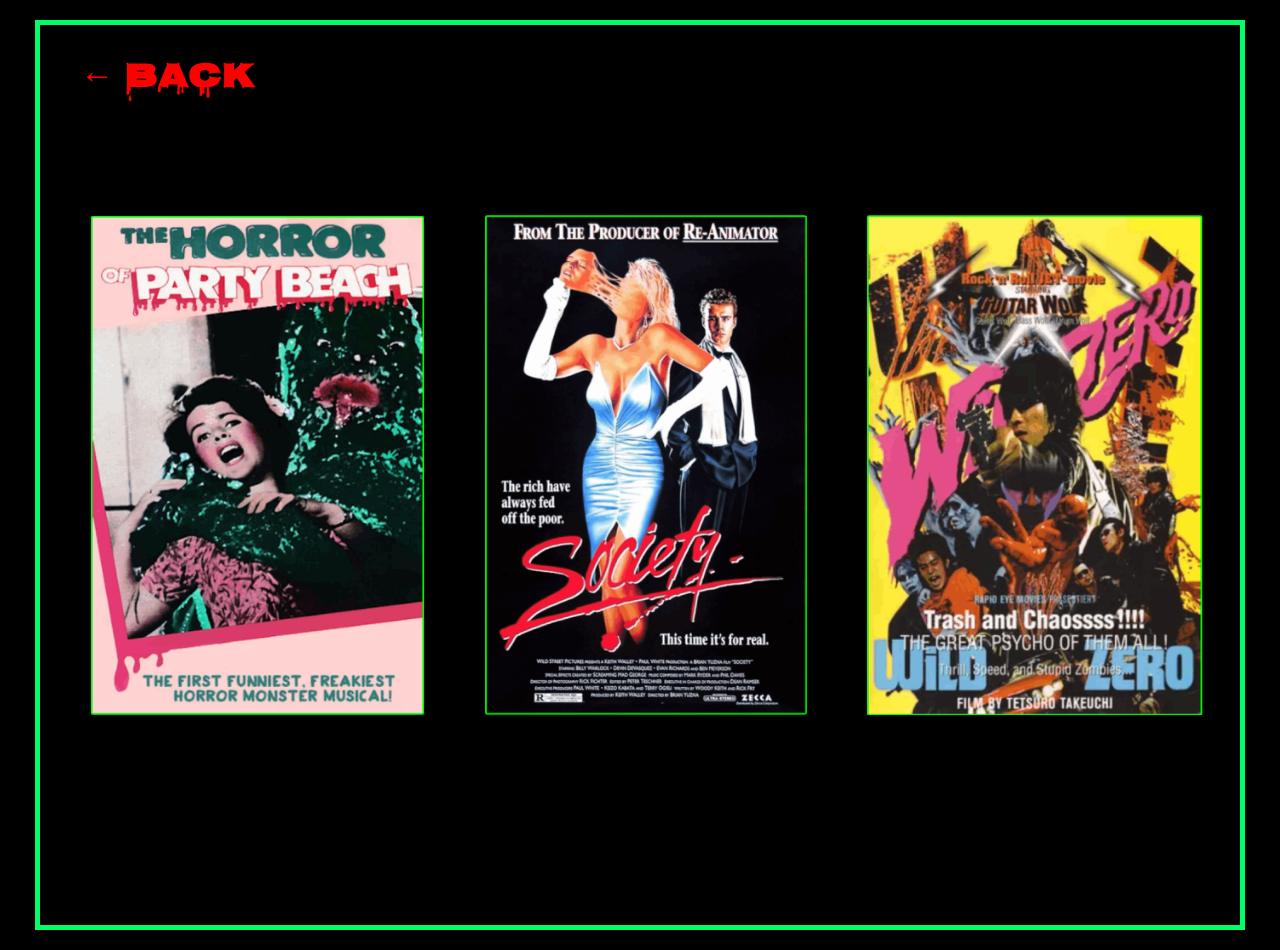
<file: Luke-Raisbeck/vault-of-horror/ghoulview.html>
<link href="https://fonts.googleapis.com/css2?family=Nosifer&display=swap" rel="stylesheet">
<!DOCTYPE html>
<html>
<head>
  <title>Ghoul View</title>
  <link rel="stylesheet" href="style.css">
</head>

<body>

<div class="frame">

  <h1 class="page-header">
<a href="index.html" class="gv-back-button">← Back</a>



  </h1>

  <div class="poster-container">

    <a href="partybeach.html">
        <img src="images/partybeach.jpg" class="poster" id="poster1">
    </a>

    <a href="society.html">
        <img src="images/society.jpg" class="poster" id="poster2">
    </a>

    <a href="wildzero.html">
        <img src="images/wildzero.jpg" class="poster" id="poster3">
    </a>

</div>


</div>

    </div>
</div>

</div>


  </div>

</div>

</body>
</html>
</file>
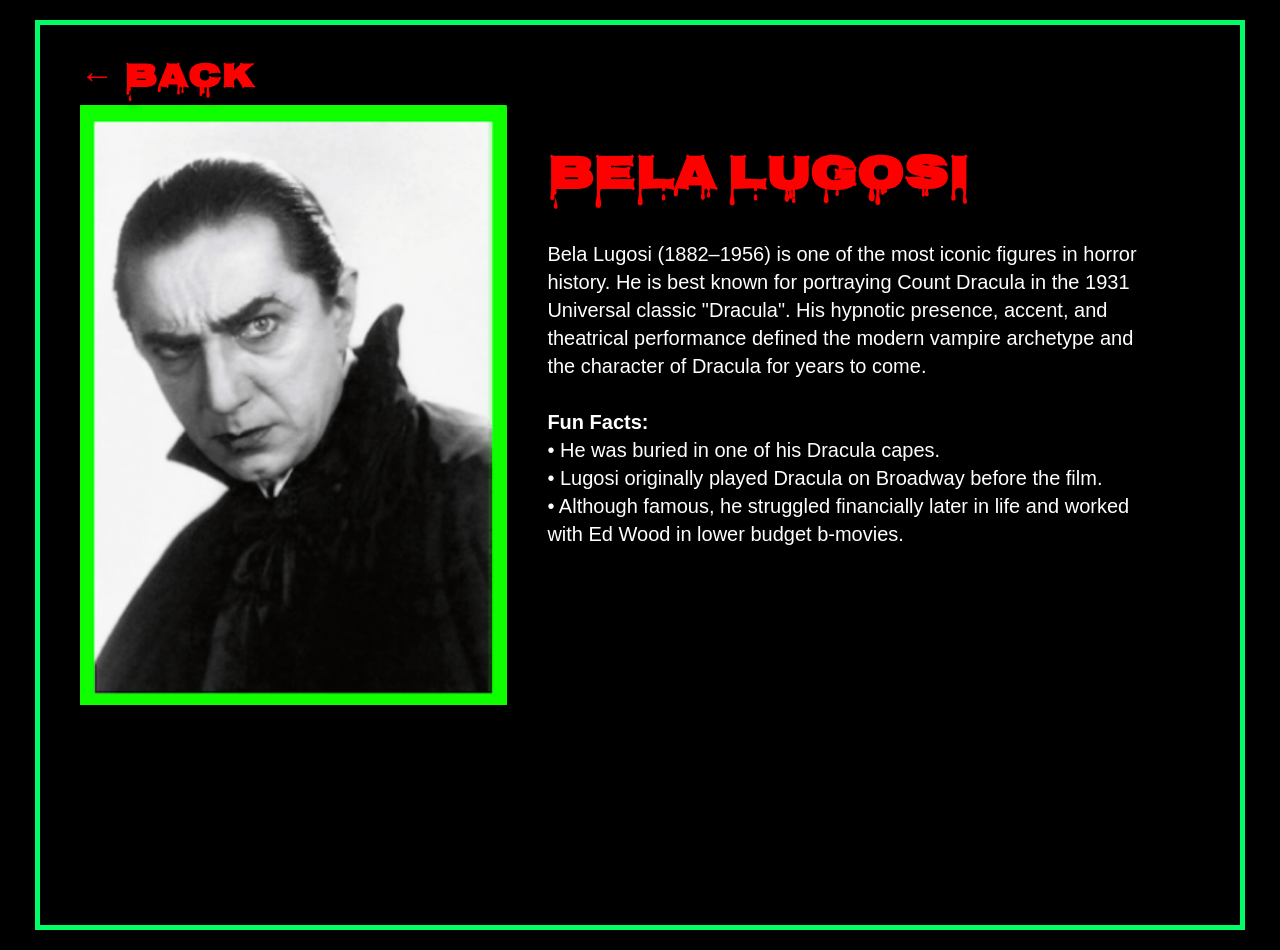
<file: Luke-Raisbeck/vault-of-horror/icon_lugosi.html>
<!DOCTYPE html>
<html>
<head>
    <title>Bela Lugosi</title>
    <link rel="stylesheet" href="style.css">
    <link href="https://fonts.googleapis.com/css2?family=Nosifer&display=swap" rel="stylesheet">
</head>

<body>

<div class="frame">

    <a href="icons.html" class="back-button">← Back</a>

    <div class="movie-layout">

        <img src="images/lugosi.jpg" class="movie-poster">

        <div class="movie-info">
            <h1 class="movie-title">Bela Lugosi</h1>

            <p class="movie-text">
                Bela Lugosi (1882–1956) is one of the most iconic figures in horror history. He is
                best known for portraying Count Dracula in the 1931 Universal classic "Dracula".
                His hypnotic presence, accent, and theatrical performance defined the modern
                vampire archetype and the character of Dracula for years to come. 

                <br><br><strong>Fun Facts:</strong><br>
                • He was buried in one of his Dracula capes.<br>
                • Lugosi originally played Dracula on Broadway before the film.<br>
                • Although famous, he struggled financially later in life and worked with Ed Wood in lower budget b-movies.
            </p>
        </div>

    </div>

</div>

</body>
</html>
</file>
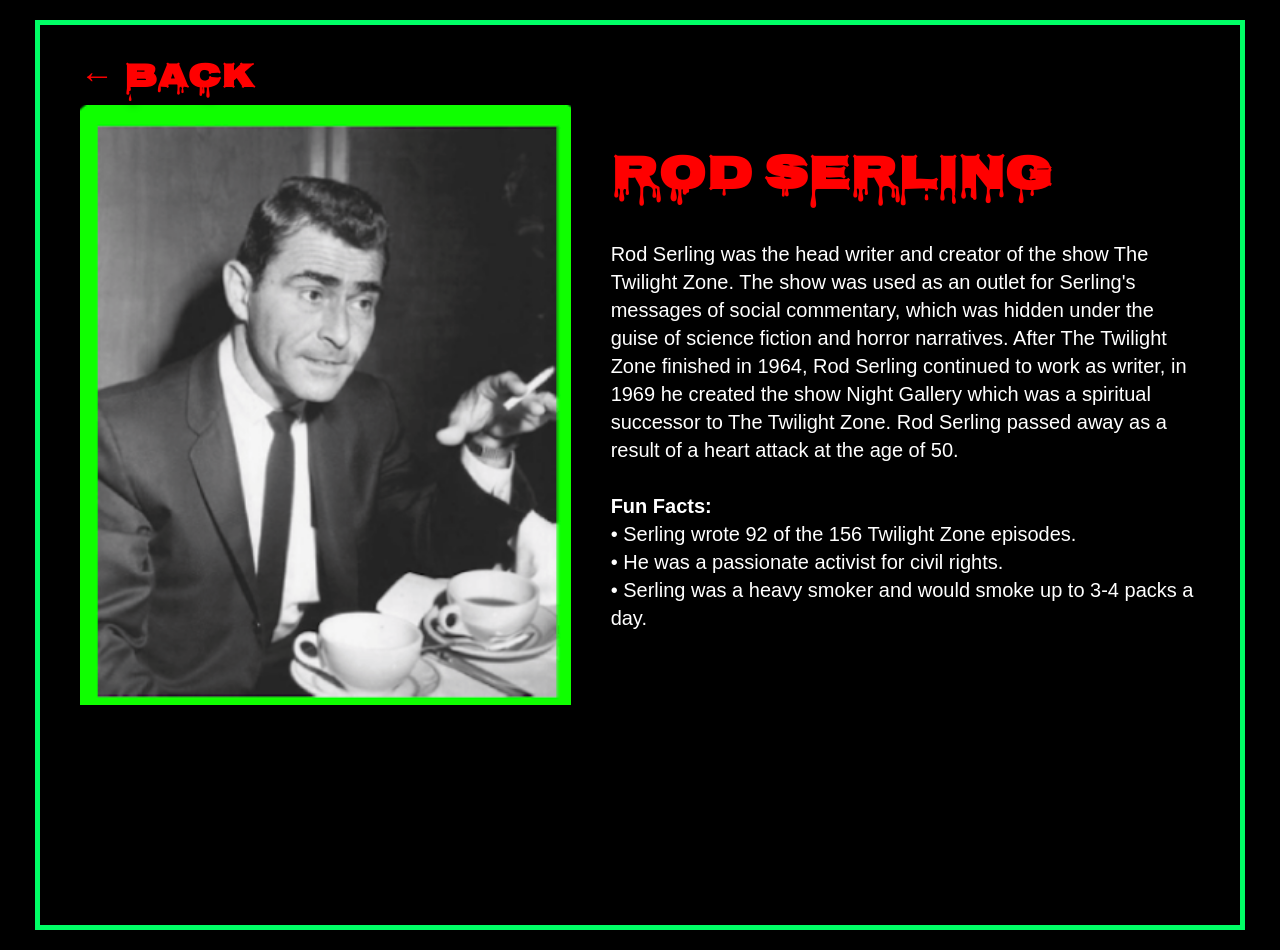
<file: Luke-Raisbeck/vault-of-horror/icon_serling.html>
<!DOCTYPE html>
<html>
<head>
    <title>Rod Serling</title>
    <link rel="stylesheet" href="style.css">
    <link href="https://fonts.googleapis.com/css2?family=Nosifer&display=swap" rel="stylesheet">
</head>

<body>

<div class="frame">

    <a href="icons.html" class="back-button">← Back</a>

    <div class="movie-layout">

        <img src="images/serling.jpg" class="movie-poster">

        <div class="movie-info">
            <h1 class="movie-title">Rod Serling</h1>

            <p class="movie-text">
                Rod Serling was the head writer and creator of the show The Twilight Zone. The show was used as an outlet for Serling's
                messages of social commentary, which was hidden under the guise of science fiction and horror narratives. After The Twilight Zone
                finished in 1964, Rod Serling continued to work as writer, in 1969 he created the show Night Gallery which was a spiritual successor to The Twilight Zone.
                Rod Serling passed away as a result of a heart attack at the age of 50.

                <br><br><strong>Fun Facts:</strong><br>
                • Serling wrote 92 of the 156 Twilight Zone episodes.<br>
                • He was a passionate activist for civil rights.<br>
                • Serling was a heavy smoker and would smoke up to 3-4 packs a day.
                
            </p>
        </div>

    </div>

</div>

</body>
</html>
</file>
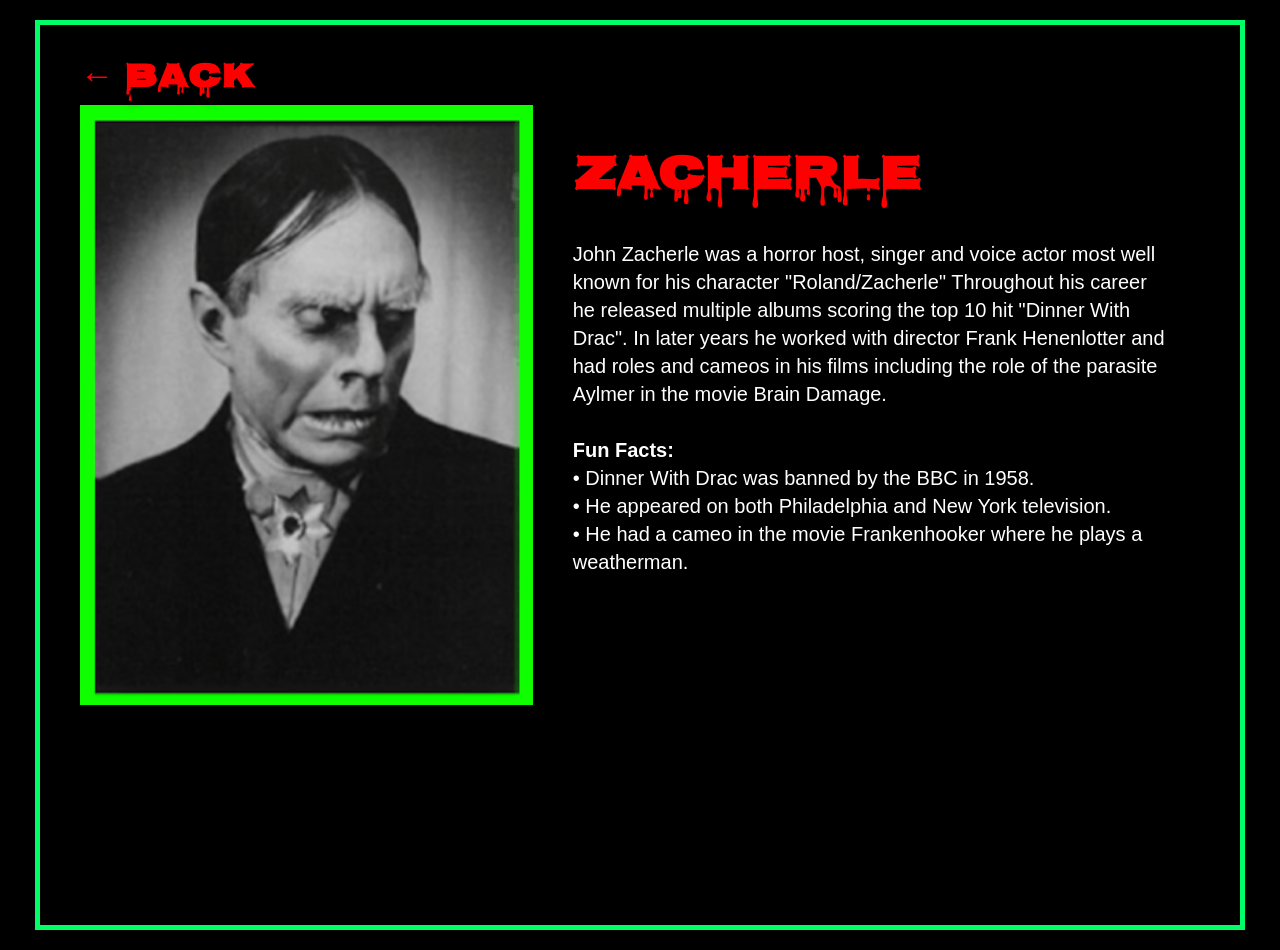
<file: Luke-Raisbeck/vault-of-horror/icon_zacherle.html>
<!DOCTYPE html>
<html>
<head>
    <title>Zacherle</title>
    <link rel="stylesheet" href="style.css">
    <link href="https://fonts.googleapis.com/css2?family=Nosifer&display=swap" rel="stylesheet">
</head>

<body>

<div class="frame">

    <a href="icons.html" class="back-button">← Back</a>

    <div class="movie-layout">

        <img src="images/zacherle.jpg" class="movie-poster">

        <div class="movie-info">
            <h1 class="movie-title">Zacherle</h1>

            <p class="movie-text">
                John Zacherle was a horror host, singer and voice actor most well known for his character "Roland/Zacherle"
                Throughout his career he released multiple albums scoring the top 10 hit "Dinner With Drac". In later years
                he worked with director Frank Henenlotter and had roles and cameos in his films including the role of the parasite
                Aylmer in the movie Brain Damage.

                <br><br><strong>Fun Facts:</strong><br>
                • Dinner With Drac was banned by the BBC in 1958.<br>
                • He appeared on both Philadelphia and New York television.<br>
                • He had a cameo in the movie Frankenhooker where he plays a weatherman.
            </p>
        </div>

    </div>

</div>

</body>
</html>
</file>
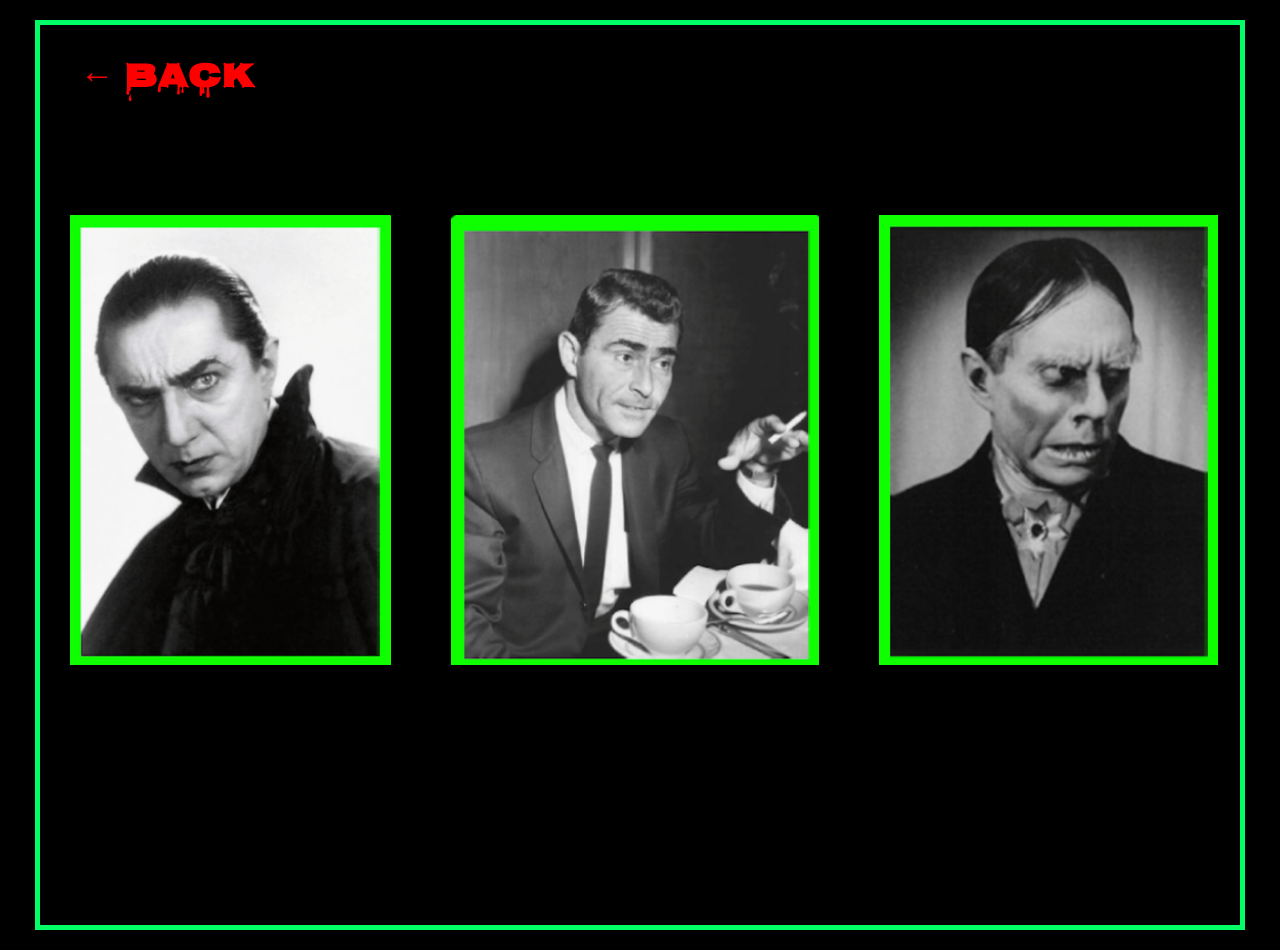
<file: Luke-Raisbeck/vault-of-horror/icons.html>
<link href="https://fonts.googleapis.com/css2?family=Nosifer&display=swap" rel="stylesheet">
<!DOCTYPE html>
<html>
<head>
  <title>Icons of Horror</title>
  <link rel="stylesheet" href="style.css">
</head>

<body class="icons-page">


<div class="frame">

  <h1 class="page-header">
<a href="index.html" class="gv-back-button">← Back</a>



  </h1>

  <div class="poster-container">

    <a href="icon_lugosi.html">
        <img src="images/lugosi.jpg" class="poster" id="poster1">
    </a>

    <a href="icon_serling.html">
        <img src="images/serling.jpg" class="poster" id="poster2">
    </a>

    <a href="icon_zacherle.html">
        <img src="images/zacherle.jpg" class="poster" id="poster3">
    </a>

</div>


</div>


</div>

    </div>
</div>

</div>


  </div>

</div>

</body>
</html>
</file>
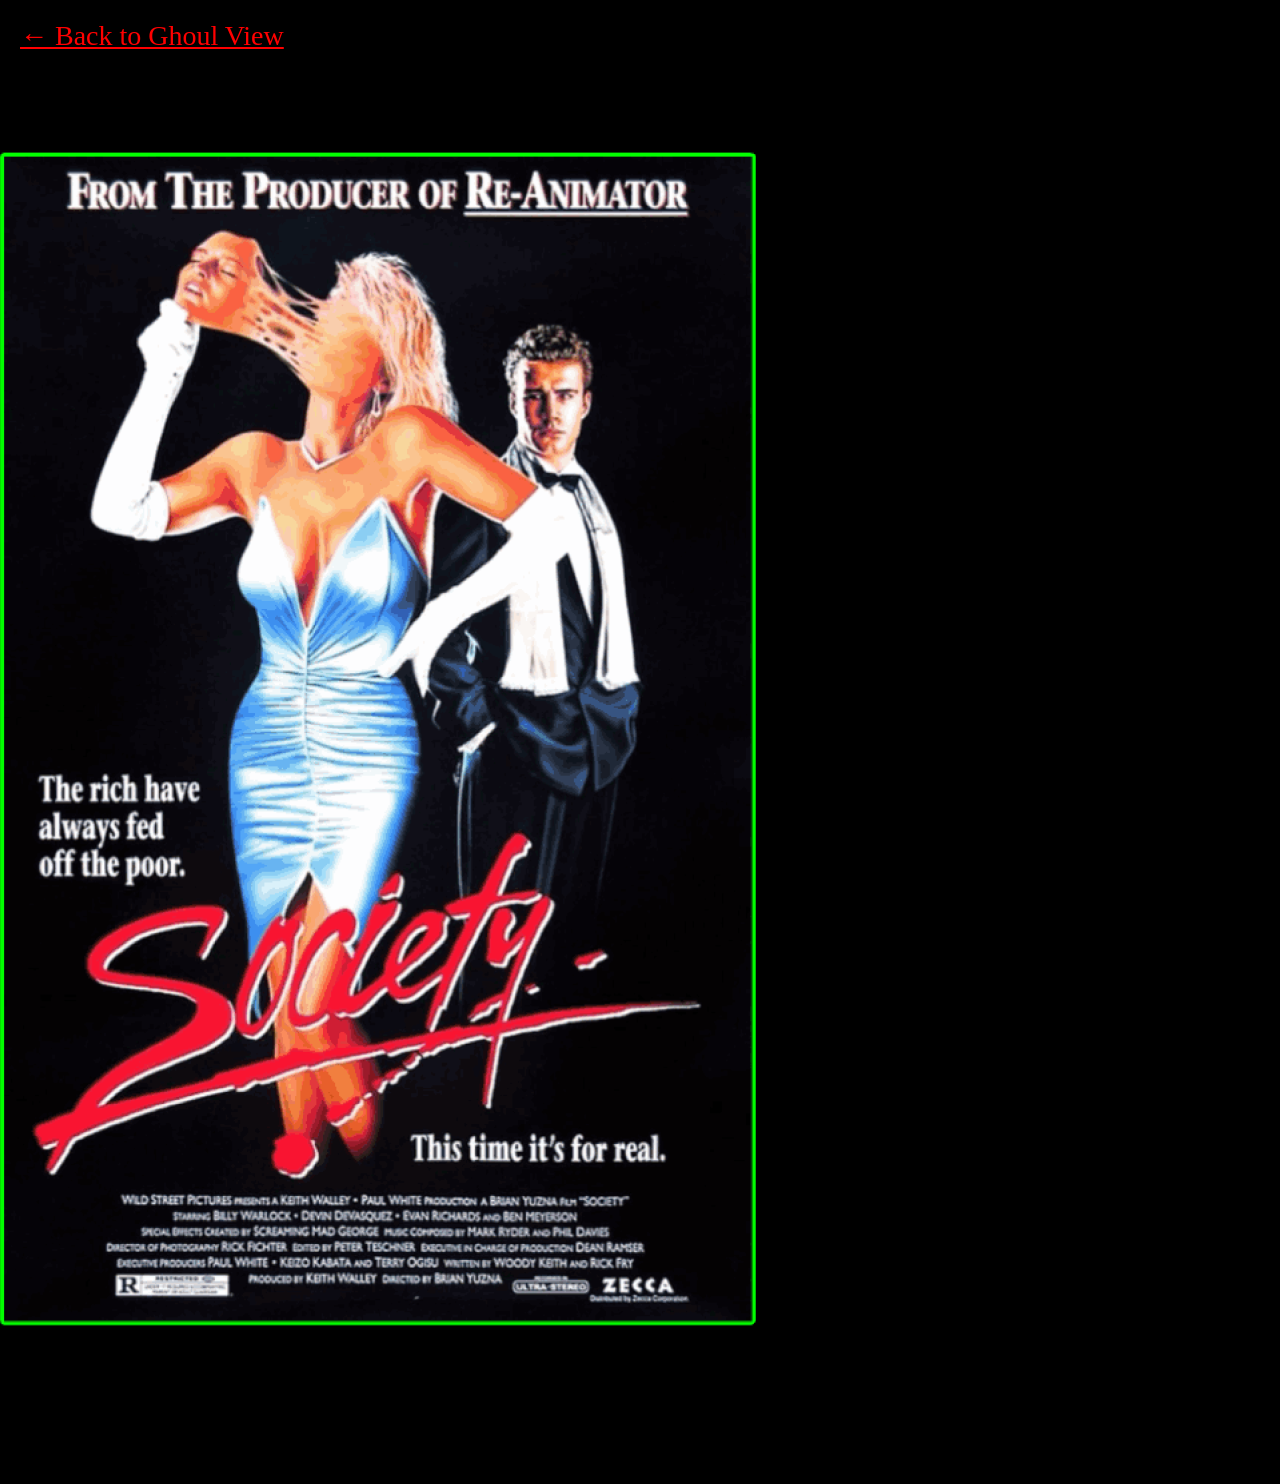
<file: Luke-Raisbeck/vault-of-horror/movie_society.html>
<!DOCTYPE html>
<html lang="en">
<head>
  <meta charset="UTF-8">
  <meta name="viewport" content="width=device-width, initial-scale=1.0">
  <title>Society</title>
  <link rel="stylesheet" href="style.css">
</head>
<body>
  <div class="container text-page">
    <div class="text-inner">
      <a href="ghoulview.html" class="back-link">← Back to Ghoul View</a>
      <h1>Society</h1>
      <img src="images/society.jpg" alt="Society poster">
      <p>Write a summary of Society here.</p>
      <p>Fun facts:</p>
      <ul>
        <li>Add fun fact 1 here.</li>
        <li>Add fun fact 2 here.</li>
      </ul>
    </div>
    <footer>© 2025 The Vault Of Horror</footer>
  </div>
</body>
</html>
</file>
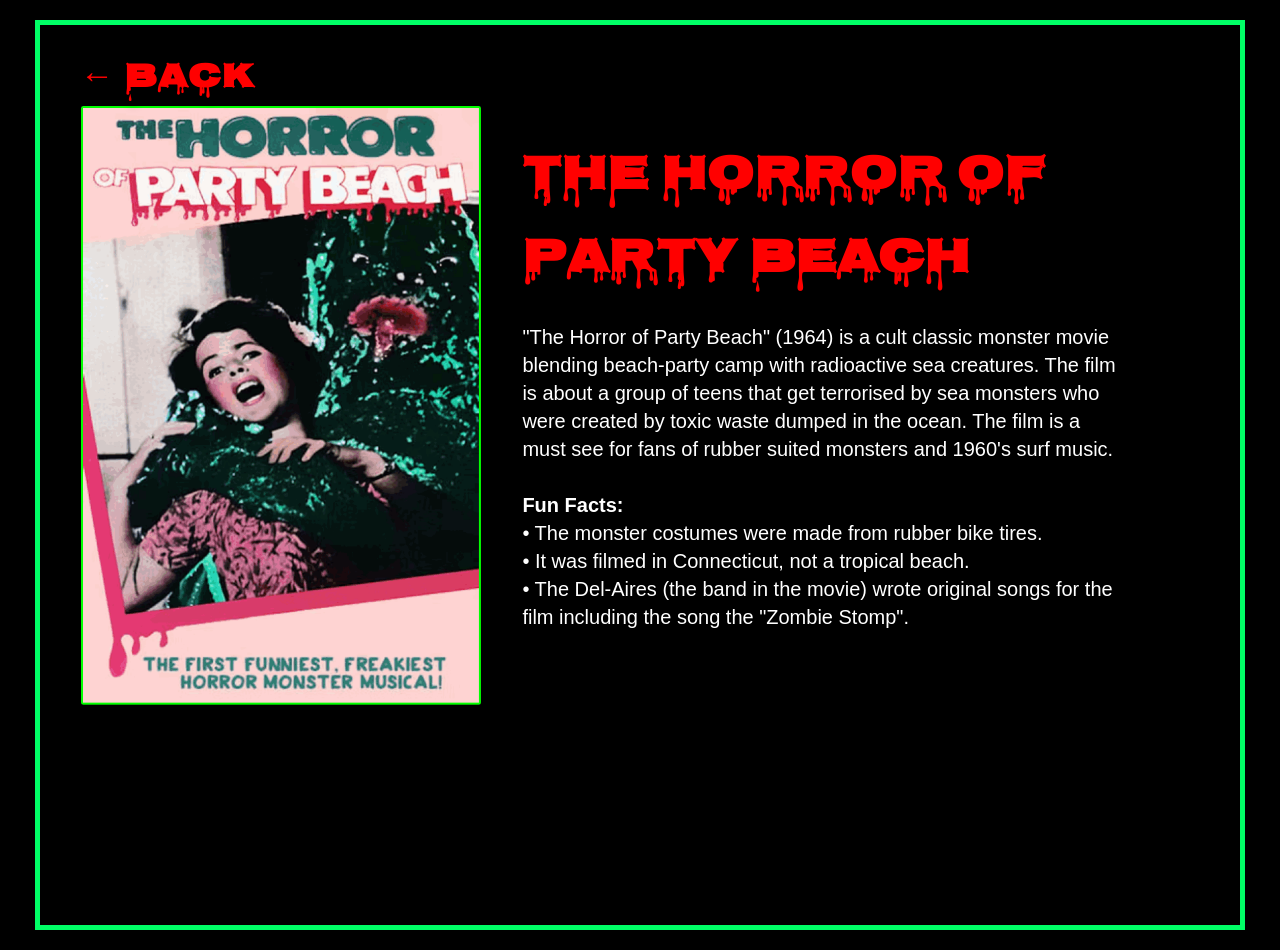
<file: Luke-Raisbeck/vault-of-horror/partybeach.html>
<!DOCTYPE html>
<html>
<head>
    <title>The Horror of Party Beach</title>
    <link rel="stylesheet" href="style.css">
    <link href="https://fonts.googleapis.com/css2?family=Nosifer&display=swap" rel="stylesheet">
</head>

<body>

<div class="frame">

    <a href="ghoulview.html" class="back-button">← Back</a>

    <div class="movie-layout">

        <img src="images/partybeach.jpg" class="movie-poster">

        <div class="movie-info">
            <h1 class="movie-title">The Horror of Party Beach</h1>

            <p class="movie-text">
                "The Horror of Party Beach" (1964) is a cult classic monster movie blending
                beach-party camp with radioactive sea creatures. The film is about a group of teens
                that get terrorised by sea monsters who were created by toxic waste dumped in the ocean. 
                The film is a must see for fans of rubber suited monsters and 1960's surf music.
                <br><br>
                <strong>Fun Facts:</strong><br>
                • The monster costumes were made from rubber bike tires.<br>
                • It was filmed in Connecticut, not a tropical beach.<br>
                • The Del-Aires (the band in the movie) wrote original songs for the film including the song the "Zombie Stomp".
            </p>
        </div>

    </div>

</div>

</body>
</html>
</file>
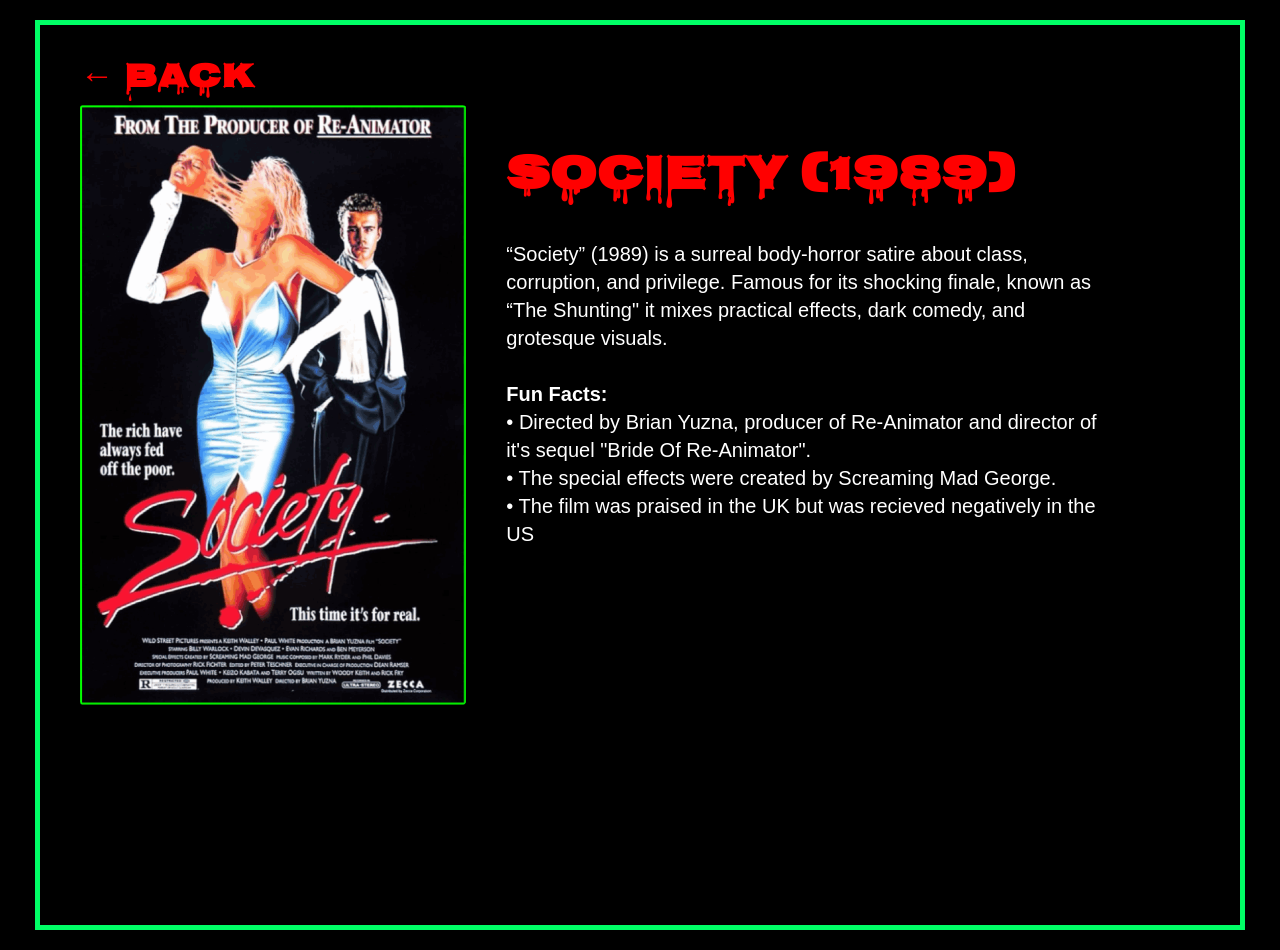
<file: Luke-Raisbeck/vault-of-horror/society.html>
<!DOCTYPE html>
<html>
<head>
    <title>Society (1989)</title>
    <link rel="stylesheet" href="style.css">
    <link href="https://fonts.googleapis.com/css2?family=Nosifer&display=swap" rel="stylesheet">
</head>

<body>

<div class="frame">

    <a href="ghoulview.html" class="back-button">← Back</a>

    <div class="movie-layout">

        <img src="images/society.jpg" class="movie-poster">

        <div class="movie-info">
            <h1 class="movie-title">Society (1989)</h1>

            <p class="movie-text">
                “Society” (1989) is a surreal body-horror satire about class, corruption,
                and privilege. Famous for its shocking finale, known as “The Shunting"
                it mixes practical effects, dark comedy, and grotesque visuals.
                <br><br>
                <strong>Fun Facts:</strong><br>
                • Directed by Brian Yuzna, producer of Re-Animator and director of it's sequel "Bride Of Re-Animator".<br>
                • The special effects were created by Screaming Mad George.<br>
                • The film was praised in the UK but was recieved negatively in the US
            </p>
        </div>

    </div>

</div>

</body>
</html>
</file>
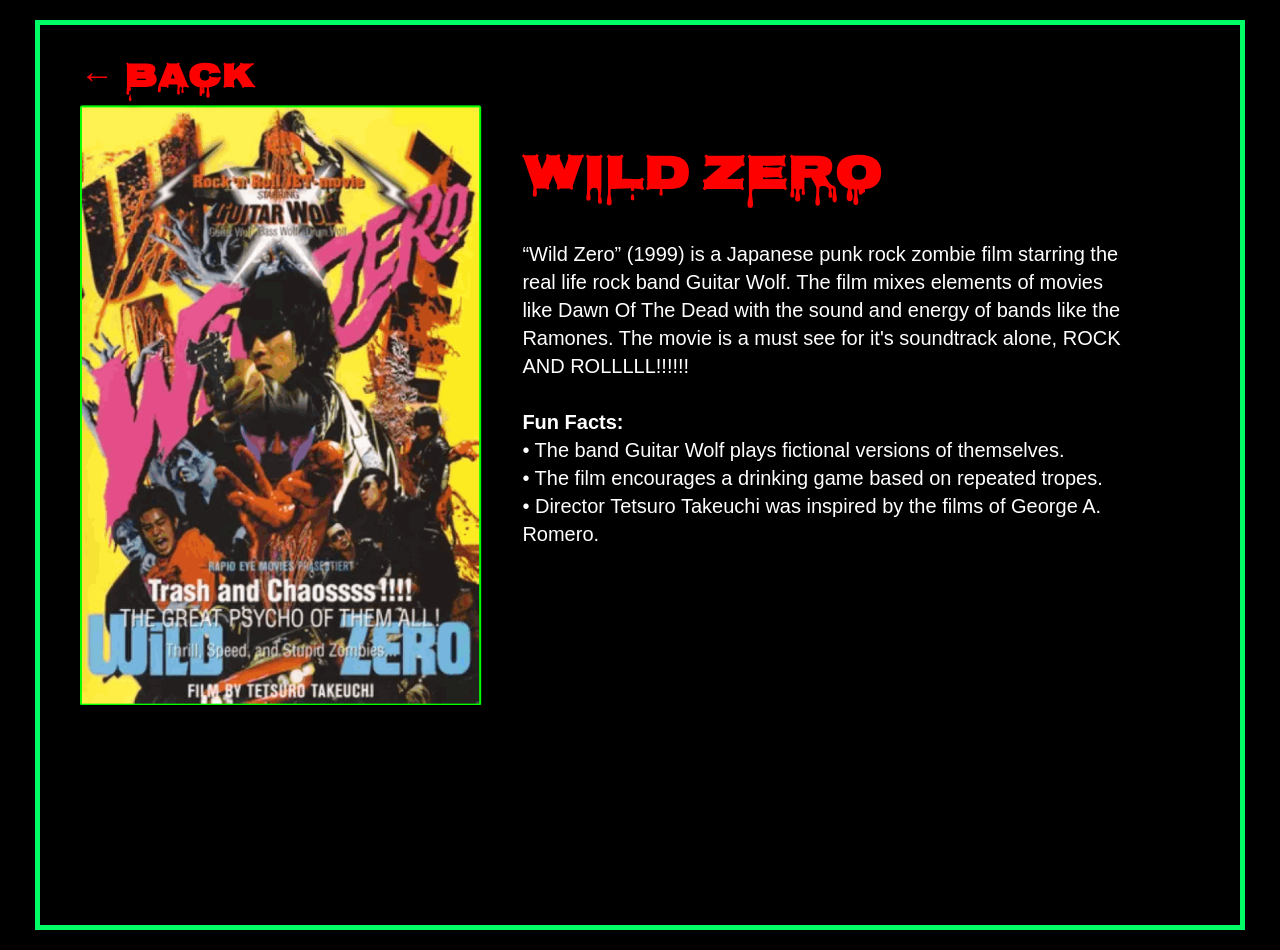
<file: Luke-Raisbeck/vault-of-horror/wildzero.html>
<!DOCTYPE html>
<html>
<head>
    <title>Wild Zero</title>
    <link rel="stylesheet" href="style.css">
    <link href="https://fonts.googleapis.com/css2?family=Nosifer&display=swap" rel="stylesheet">
</head>

<body>

<div class="frame">

    <a href="ghoulview.html" class="back-button">← Back</a>

    <div class="movie-layout">

        <img src="images/wildzero.jpg" class="movie-poster">

        <div class="movie-info">
            <h1 class="movie-title">Wild Zero</h1>

            <p class="movie-text">
                “Wild Zero” (1999) is a Japanese punk rock zombie film starring the real life
                rock band Guitar Wolf. The film mixes elements of movies like Dawn Of The Dead with
                the sound and energy of bands like the Ramones. The movie is a must see for it's soundtrack alone,
                ROCK AND ROLLLLL!!!!!!
                <br><br>
                <strong>Fun Facts:</strong><br>
                • The band Guitar Wolf plays fictional versions of themselves.<br>
                • The film encourages a drinking game based on repeated tropes.<br>
                • Director Tetsuro Takeuchi was inspired by the films of George A. Romero.
            </p>
        </div>

    </div>

</div>

</body>
</html>
</file>
<file: Luke-Raisbeck/vault-of-horror/style.css>
/* ----------------------------------------------------- */
/* GLOBAL                                                 */
/* ----------------------------------------------------- */

html, body {
  margin: 0;
  padding: 0;
  background: #000;
  font-family: Arial, sans-serif;
}

/* ----------------------------------------------------- */
/* 4:3 FRAME                                              */
/* ----------------------------------------------------- */

.frame {
  width: 1200px;
  height: 900px;
  background: #000;
  border: 5px solid #00ff66;
  margin: 20px auto;
  overflow: hidden;
  position: relative;
  display: flex;
  flex-direction: row;
}

/* ----------------------------------------------------- */
/* LEFT COLUMN (TEXT)                                     */
/* ----------------------------------------------------- */

.left-side {
  width: 500px;
  height: 100%;
  display: flex;
  flex-direction: column;

  /* EXACT placement matching reference */
  justify-content: flex-start;
  padding-left: 60px;
  padding-top: 110px;

  gap: 80px;  /* spacing between logos */
}

.title {
  width: 1200px;
  transform: translateY(-74px) scale(1.4);   /* 40% bigger */
  transform-origin: top left;                /* scale from top */
}



/* Ghoul View + Icons slightly smaller */
.logo {
  width: 430px;
}.gv {
  width: 480px;                   /* slightly bigger than Icons */
  transform: translateY(30px);    /* move down by 30px */
  transform-origin: top left;     /* keeps scaling clean */
}/* ICONS OF HORROR — SLIGHTLY BIGGER */
.io {
  width: 500px;        /* makes it slightly bigger */
  transform-origin: top left;
}



/* Hover effect */
.hover-red {
  transition: transform .15s ease, filter .15s ease;
}

.hover-red:hover {
  transform: scale(1.05);
  filter: hue-rotate(-90deg) saturate(4) brightness(1.1);
}

/* ----------------------------------------------------- */
/* RIGHT COLUMN (GHOUL)                                   */
/* ----------------------------------------------------- */

.right-side {
  flex: 1;
  height: 100%;
  display: flex;
  justify-content: center;
  align-items: center;

  /* This ensures the entire image can be seen */
  overflow: hidden;
}

/* Make the ghoul fit INSIDE the frame EXACTLY */
.ghoul {
  max-height: 100%;
  width: auto;
  height: 100%;



  /* Align it properly inside the frame */
  object-fit: contain;

  /* Move right to touch the border */
  transform: translate(5px);
}.tagline {
  position: absolute;
  left: 80px;             /* moves it under the buttons */
  top: 500px;             /* this controls vertical placement */
  width: 500px;           /* keeps the text from stretching */
  color: #cc1b1b;         /* blood red */
  font-size: 24px;        /* slightly bigger */
  font-family: "Creepster", sans-serif;
  line-height: 1.3;
  text-shadow: 2px 2px 0px black;
  z-index: 3;             /* sits ABOVE border but BELOW ghoul */
}
.tagline {
  position: absolute;
  left: 80px;
  top: 570px;
  width: 550px;
  color: #cc1b1b;
  font-size: 32px;
  font-family: 'Nosifer', cursive;
  line-height: 1.3;
  text-shadow: 2px 2px 0 black;
  z-index: 3;
}
/* --- GHOUl VIEW GRID FIX --- */

.grid-3 {
    display: grid;
    grid-template-columns: repeat(3, 1fr);
    gap: 20px;
    margin-top: 40px;
}

.thumbnail {
    width: 100%;
    height: auto;
    object-fit: contain;
    border: 2px solid #00ff66;
}
.thumbnail {
    width: 280px;       /* exact, equal poster size */
    height: 420px;      /* exact, equal height */
    object-fit: cover;  /* fills the box without stretching weirdly */
    border: 3px solid #00ff44;
}
.grid-3 {
    display: flex;
    justify-content: center; 
    gap: 40px; 
    margin-top: 50px;
}
.back-btn {
    position: absolute;
    top: 20px;
    left: 20px;
    font-size: 28px;
    color: #ff3333; /* red */
    font-family: "Creepster", cursive;
    text-decoration: none;
}

.back-btn:hover {
    color: #ff6666;
    transform: scale(1.05);
}
.back-link {
    font-family: "Creepster", cursive;
    color: red;
    font-size: 28px;
    margin: 20px;
    display: inline-block;
}
.back-link:hover {
    color: #ff4444;
}
.poster-container {
    display: flex;
    justify-content: center;   /* centers ALL posters */
    align-items: flex-start;
    gap: 60px;                 /* spacing between posters */
    margin-top: 40px;
}

.poster {
    height: 500px;             /* same size for all posters */
    width: auto;               /* keeps proportions correct */
    border: none;              /* removes green borders */
}
#poster1 {
    transform: translate(50px, 150px); /* move left/right, up/down */
}

#poster2 {
    transform: translate(50px, 150px);    /* center reference poster */
}

#poster3 {
    transform: translate(50px, 150px);  /* move left/right, up/down */
}#poster1:hover {
    transform: translate(50px, 150px) scale(1.05);
    transition: transform 0.25s ease;
}

#poster2:hover {
    transform: translate(50px, 150px) scale(1.05);
    transition: transform 0.25s ease;
}

#poster3:hover {
    transform: translate(50px, 150px) scale(1.05);
    transition: transform 0.25s ease;
}

.back-button {
    position: absolute;
    top: 25px;
    left: 40px;
    font-family: "Nosifer", sans-serif;
    font-size: 34px;
    color: #ff0000;       /* deep blood red */
    text-decoration: none;
    text-shadow: 3px 3px 8px black;
    letter-spacing: 1px;
    font-weight: bold;
    transition: 0.2s ease;
}

.back-button:hover {
    color: #ff4d4d;       /* lighter glowing blood */
    transform: scale(1.06);
}


.back-button:hover {
    color: #ff5555;
    transform: scale(1.05);
    transition: 0.2s;
}
.movie-layout {
    display: flex;
    gap: 40px;
    margin-top: 80px;
    padding-left: 40px;
    padding-right: 40px;
}

.movie-poster {
    height: 600px;
    width: auto;
    border: none;
}

.movie-title {
    font-family: "Nosifer", sans-serif;
    font-size: 48px;
    color: #ff0000;
    margin-bottom: 20px;
}

.movie-text {
    font-family: Arial, sans-serif;
    font-size: 20px;
    color: white;
    line-height: 1.4;
    max-width: 600px;
}
.gv-back-button {
    position: absolute;
    top: 25px;
    left: 40px;
    font-family: "Nosifer", sans-serif;
    font-size: 34px;
    color: #ff0000;          /* blood red */
    text-decoration: none;
    text-shadow: 3px 3px 8px black;
    letter-spacing: 1px;
    font-weight: bold;
    transition: 0.2s ease;
}

.gv-back-button:hover {
    color: #ff4d4d;          /* lighter red on hover */
    transform: scale(1.05);
}
.icons-page .poster {
    height: 450px;   /* ← change this number to whatever size you want */
    width: auto;
}
/* ICONS OF HORROR — custom poster positions */
.icons-page #poster1 {
    transform: translate(30px, 150px);
}

.icons-page #poster2 {
    transform: translate(30px, 150px);
}

.icons-page #poster3 {
    transform: translate(30px, 150px);
}
.icons-page #poster1:hover {
    transform: translate(0px, 150px) scale(1.05);
    transition: transform 0.25s ease;
}

.icons-page #poster2:hover {
    transform: translate(30px, 150px) scale(1.05);
    transition: transform 0.25s ease;
}

.icons-page #poster3:hover {
    transform: translate(60px, 150px) scale(1.05);
    transition: transform 0.25s ease;
}
</file>
